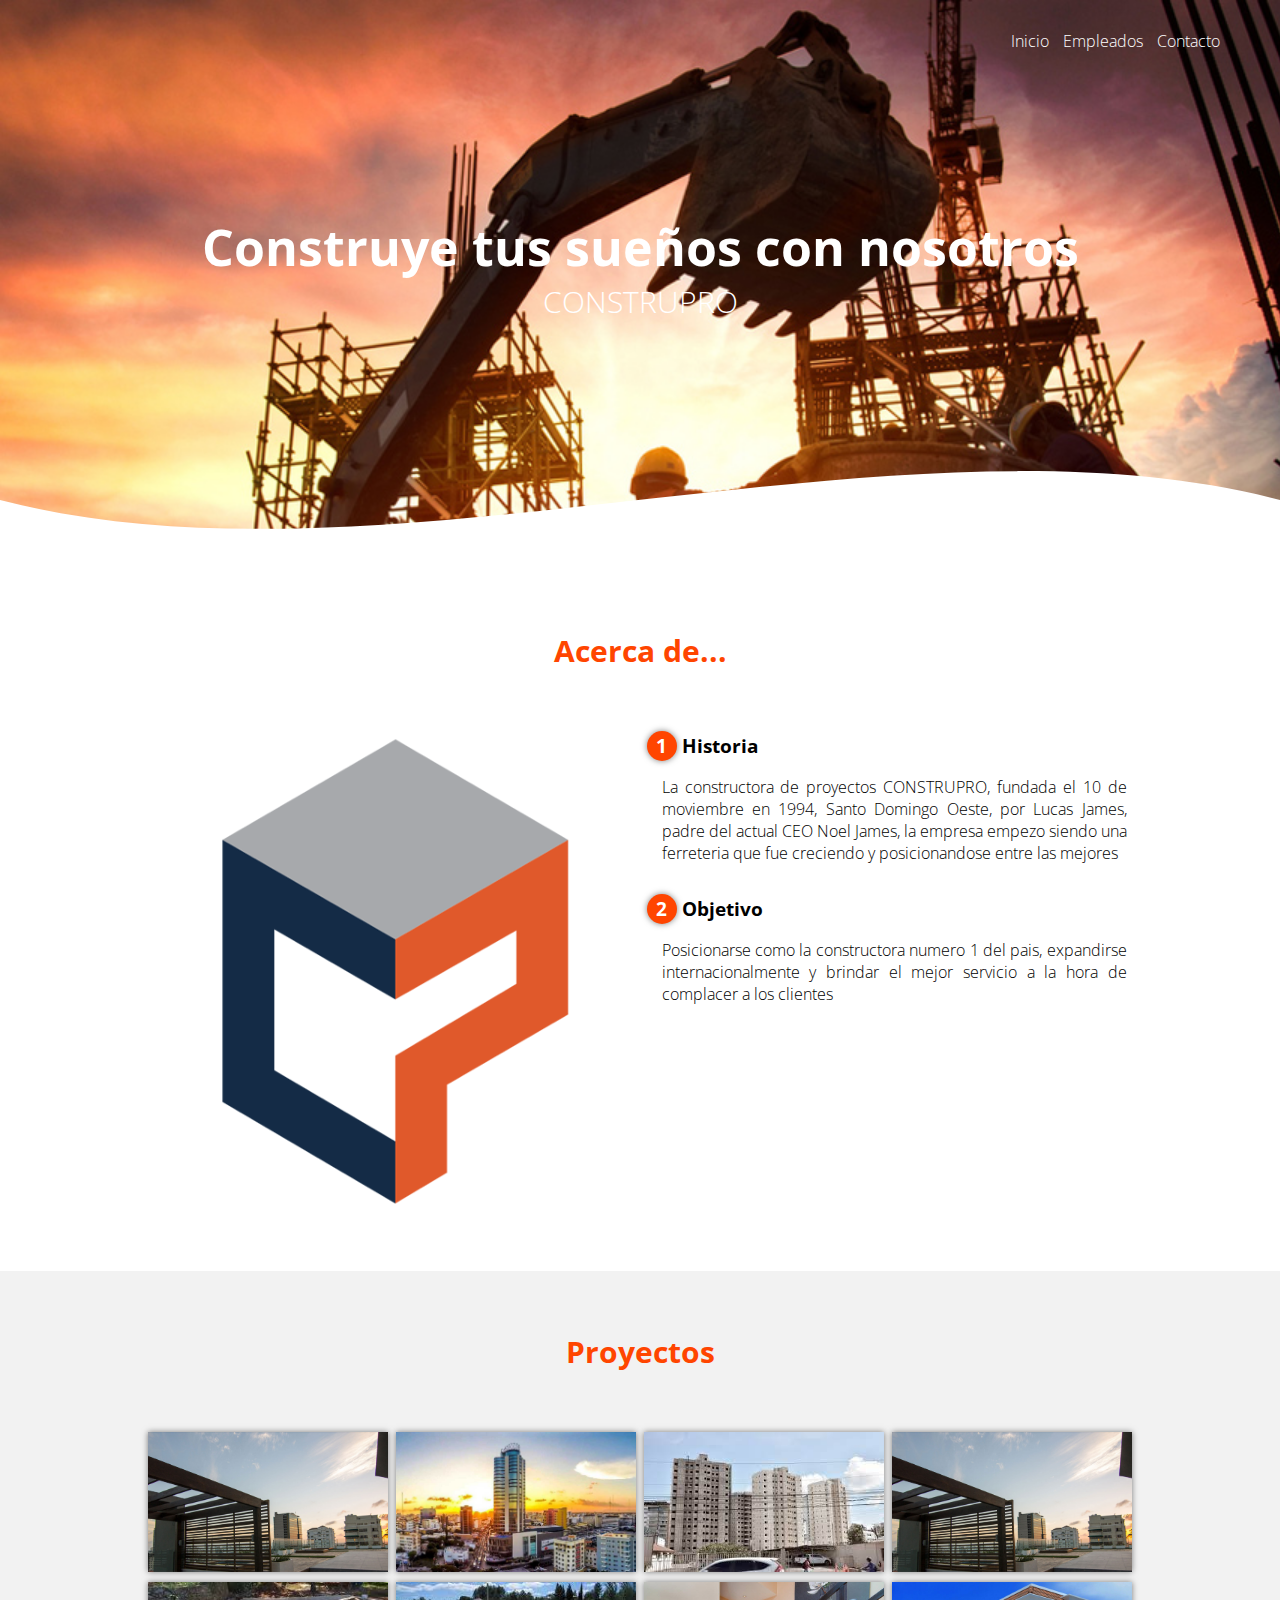
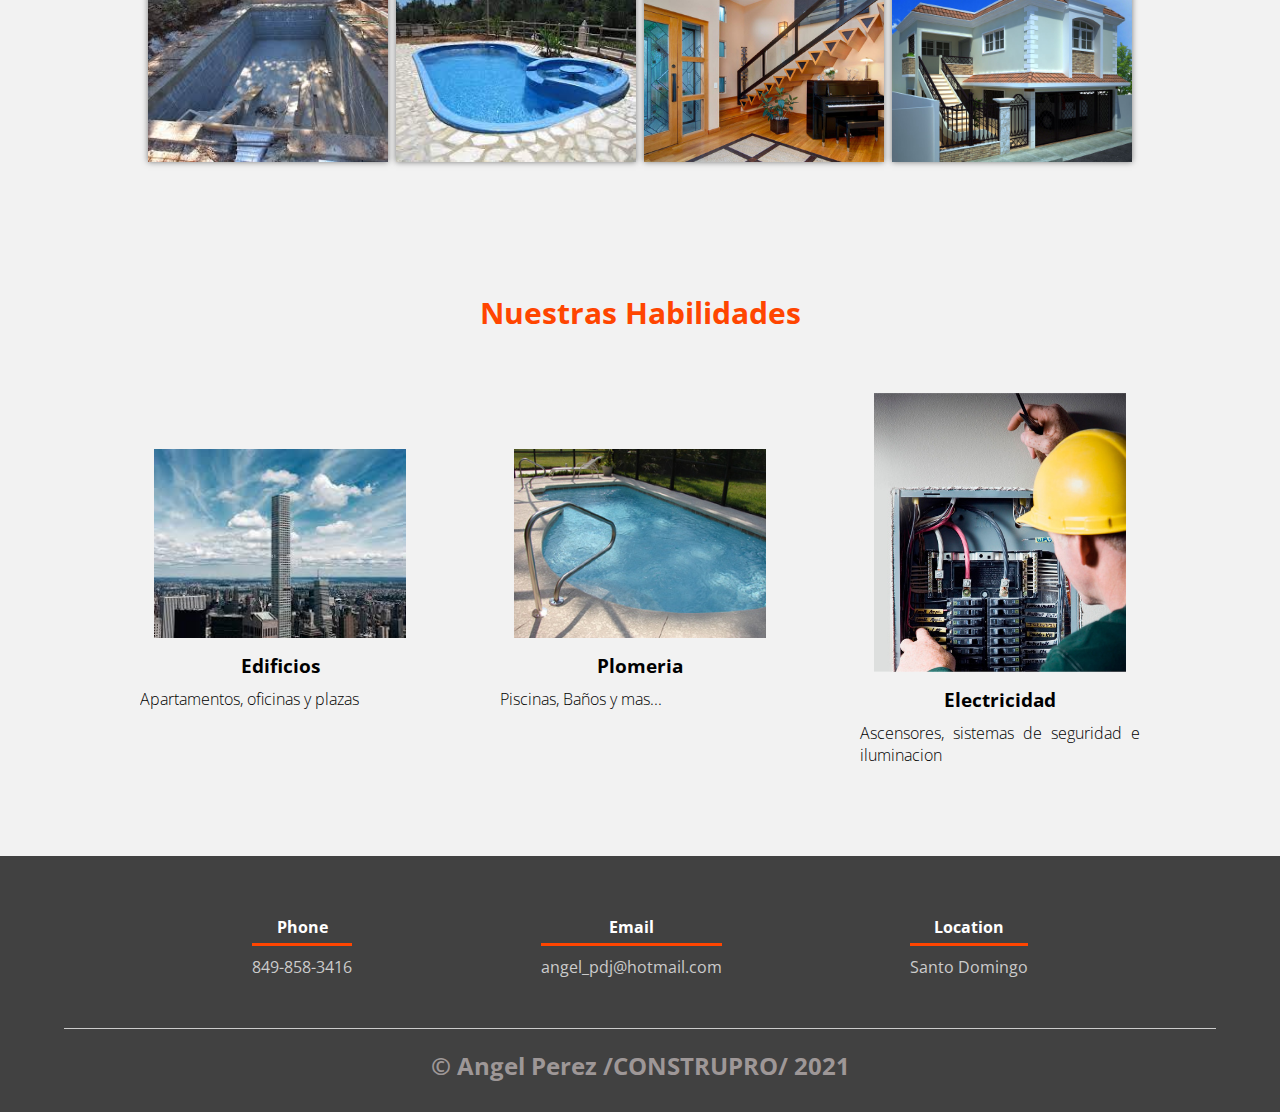
<file: index.html>
<!DOCTYPE html>
<html lang="es">

<head>
    <meta charset="UTF-8">
    <meta name="viewport" content="width=device-width, initial-scale=1.0">
    <meta http-equiv="X-UA-Compatible" content="ie=edge">
    <title>CONSTRUPRO</title>
    <link rel="shortcut icon" href="img/icon.png" type="image/x-icon">
    <link rel="stylesheet" href="css/estilos.css">
    <link href="https://fonts.googleapis.com/css?family=Open+Sans:300,400,700,800&display=swap" rel="stylesheet"> 
</head>

<body>
    <header>
        <nav>
            <a href="index.html">Inicio</a>
            <a href="empleado.html">Empleados</a>
            <a href="contacto.html">Contacto</a>
        </nav>
        <section class="textos-header">
            <h1>Construye tus sueños con nosotros</h1>
            <h2>CONSTRUPRO</h2>
        </section>
        <div class="wave" style="height: 150px; overflow: hidden;"><svg viewBox="0 0 500 150" preserveAspectRatio="none"
                style="height: 100%; width: 100%;">
                <path d="M0.00,49.98 C150.00,150.00 349.20,-50.00 500.00,49.98 L500.00,150.00 L0.00,150.00 Z"
                    style="stroke: none; fill: #fff;"></path>
            </svg></div>
    </header>
    <main>
        <section class="contenedor sobre-nosotros">
            <h2 class="titulo">Acerca de...</h2>
            <div class="contenedor-sobre-nosotros">
                <img src="img/icon.png" alt="" class="imagen-about-us">
                <div class="contenido-textos">
                    <h3><span>1</span>Historia</h3>
                    <p>La constructora de proyectos CONSTRUPRO, fundada el 10 de moviembre en 1994, Santo Domingo Oeste, 
                        por Lucas James, padre del actual CEO Noel James, la empresa empezo siendo una ferreteria que fue 
                        creciendo y posicionandose entre las mejores</p>
                    <h3><span>2</span>Objetivo</h3>
                    <p>Posicionarse como la constructora numero 1 del pais, expandirse internacionalmente y brindar el mejor 
                        servicio a la hora de complacer a los clientes</p>
                </div>
            </div>
        </section>
        <section class="Proyectos">
            <div class="contenedor">
                <h2 class="titulo">Proyectos</h2>
                <div class="galeria-port">
                    <div class="imagen-port">
                        <img src="img/img1.jpg" alt="">
                        <div class="hover-galeria">
                            <img src="img/icono1.png" alt="">
                            <p>Nuestro trabajo</p>
                        </div>
                    </div>
                    <div class="imagen-port">
                        <img src="img/img2.jpg" alt="">
                        <div class="hover-galeria">
                            <img src="img/icono1.png" alt="">
                            <p>Nuestro trabajo</p>
                        </div>
                    </div>
                    <div class="imagen-port">
                        <img src="img/img3.jpg" alt="">
                        <div class="hover-galeria">
                            <img src="img/icono1.png" alt="">
                            <p>Nuestro trabajo</p>
                        </div>
                    </div>
                    <div class="imagen-port">
                        <img src="img/img1.jpg" alt="">
                        <div class="hover-galeria">
                            <img src="img/icono1.png" alt="">
                            <p>Nuestro trabajo</p>
                        </div>
                    </div>
                    <div class="imagen-port">
                        <img src="img/img4.jpg" alt="">
                        <div class="hover-galeria">
                            <img src="img/icono1.png" alt="">
                            <p>Nuestro trabajo</p>
                        </div>
                    </div>
                    <div class="imagen-port">
                        <img src="img/img5.jpg" alt="">
                        <div class="hover-galeria">
                            <img src="img/icono1.png" alt="">
                            <p>Nuestro trabajo</p>
                        </div>
                    </div>
                    <div class="imagen-port">
                        <img src="img/img6.jpg" alt="">
                        <div class="hover-galeria">
                            <img src="img/icono1.png" alt="">
                            <p>Nuestro trabajo</p>
                        </div>
                    </div>
                    <div class="imagen-port">
                        <img src="img/img7.jpg" alt="">
                        <div class="hover-galeria">
                            <img src="img/icono1.png" alt="">
                            <p>Nuestro trabajo</p>
                        </div>
                    </div>
                </div>
            </div>
        </section>
       
        <section class="about-services">
            <div class="contenedor">
                <h2 class="titulo">Nuestras Habilidades</h2>
                <div class="servicio-cont">
                    <div class="servicio-ind">
                        <img src="img/ed.jpg" alt="">
                        <h3>Edificios</h3>
                        <p>Apartamentos, oficinas y plazas</p>
                    </div>
                    <div class="servicio-ind">
                        <img src="img/plo.jpg" alt="">
                        <h3>Plomeria</h3>
                        <p>Piscinas, Baños y mas...</p>
                    </div>
                    <div class="servicio-ind">
                        <img src="img/el.jpg" alt="">
                        <h3>Electricidad</h3>
                        <p>Ascensores, sistemas de seguridad e iluminacion</p>
                    </div>
                </div>
            </div>
        </section>
    </main>
    <footer>
        <div class="contenedor-footer">
            <div class="content-foo">
                <h4>Phone</h4>
                <p>849-858-3416</p>
            </div>
            <div class="content-foo">
                <h4>Email</h4>
                <p>angel_pdj@hotmail.com</p>
            </div>
            <div class="content-foo">
                <h4>Location</h4>
                <p>Santo Domingo</p>
            </div>
        </div>
        <h2 class="titulo-final">&copy; Angel Perez /CONSTRUPRO/ 2021</h2>
    </footer>
</body>

</html>
</file>
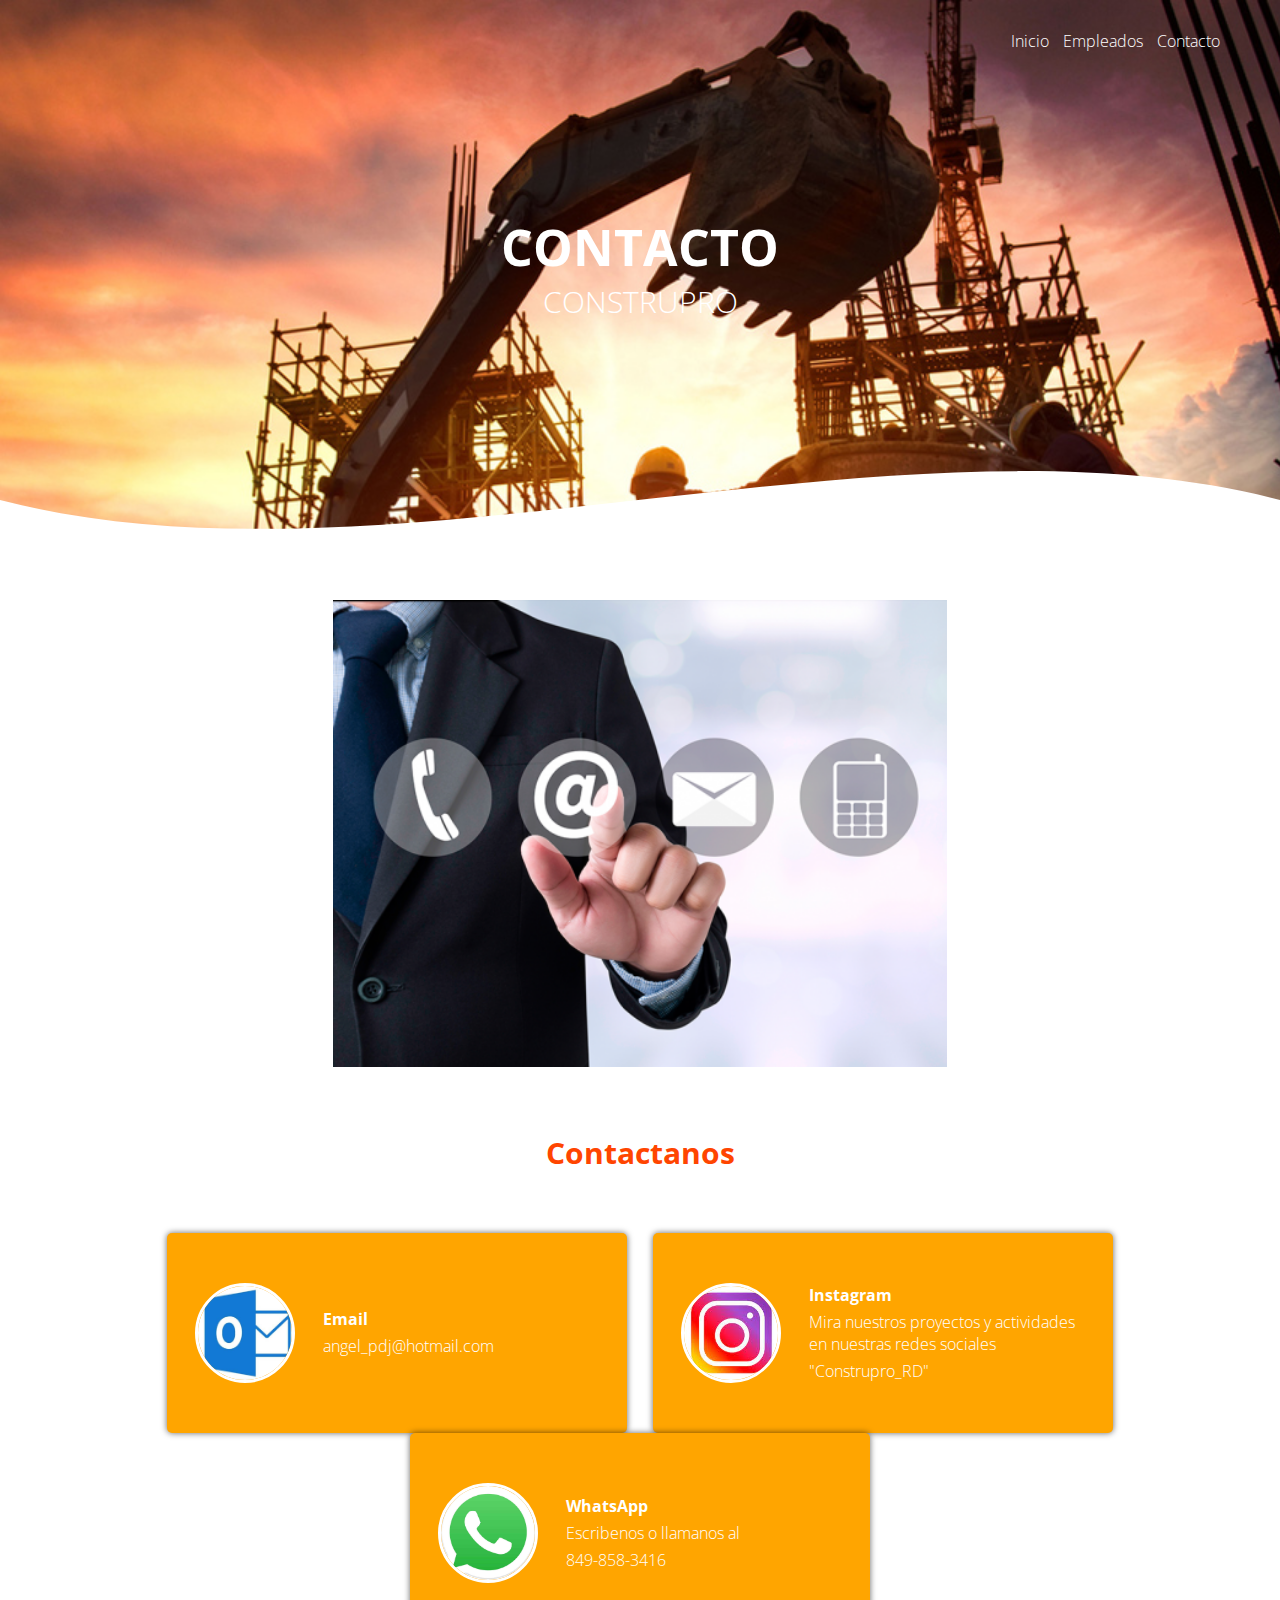
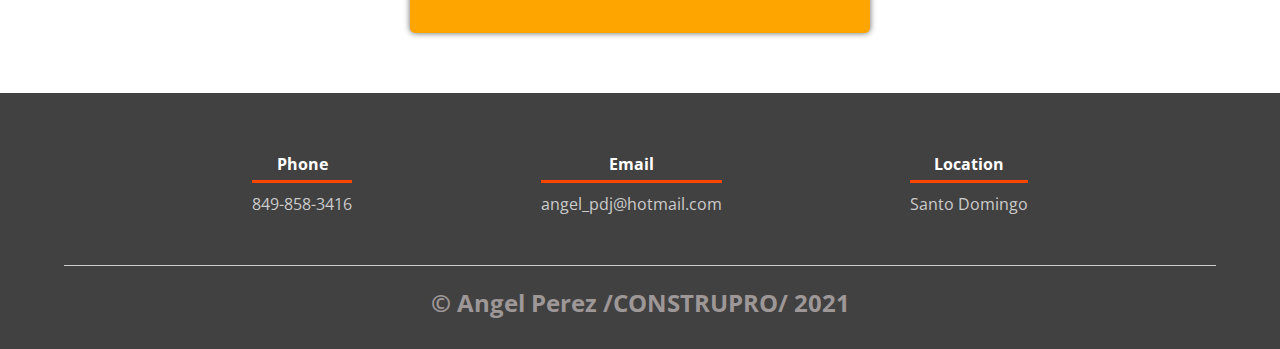
<file: contacto.html>
<!DOCTYPE html>
<html lang="es">

<head>
    <meta charset="UTF-8">
    <meta name="viewport" content="width=device-width, initial-scale=1.0">
    <meta http-equiv="X-UA-Compatible" content="ie=edge">
    <title>CONSTRUPRO</title>
    <link rel="shortcut icon" href="img/icon.png" type="image/x-icon">
    <link rel="stylesheet" href="css/estilos.css">
    <link href="https://fonts.googleapis.com/css?family=Open+Sans:300,400,700,800&display=swap" rel="stylesheet"> 
</head>

<body>
    <header>
        <nav>
            <a href="index.html">Inicio</a>
            <a href="empleado.html">Empleados</a>
            <a href="contacto.html">Contacto</a>
        </nav>
        <section class="textos-header">
            <h1>CONTACTO</h1>
            <h2>CONSTRUPRO</h2>
        </section>
        <div class="wave" style="height: 150px; overflow: hidden;"><svg viewBox="0 0 500 150" preserveAspectRatio="none"
                style="height: 100%; width: 100%;">
                <path d="M0.00,49.98 C150.00,150.00 349.20,-50.00 500.00,49.98 L500.00,150.00 L0.00,150.00 Z"
                    style="stroke: none; fill: #fff;"></path>
            </svg></div>
    </header>
    <main> 
        <center>     <div>
            <img src="img/cont.png" alt="" class="imagen-about-us">
        </div></center>
   
      <section class="clientes contenedor">
            <h2 class="titulo">Contactanos</h2>
            <div class="cards">
                <div class="card">
                    <img src="img/out.jpg" alt="">
                    <div class="contenido-texto-card">
                        <h4>Email</h4>
                        <p>angel_pdj@hotmail.com</p>
                    </div>
                </div>
                <div class="card">
                    <img src="img/ig.jpg" alt="">
                    <div class="contenido-texto-card">
                        <h4>Instagram</h4>
                        <p>Mira nuestros proyectos y actividades en nuestras redes sociales</p>
                        <p>"Construpro_RD"</p>
                    </div>
                </div>
            </div>   
            <div class="cards">          
            <div class="card">
                    <img src="img/ws.jpg" alt="">
                    <div class="contenido-texto-card">
                        <h4>WhatsApp</h4>
                        <p>Escribenos o llamanos al</p>
                        <p>849-858-3416</p>
                    </div>
            </div>
        </div>  
        </section>

    </main>
    <footer>
        <div class="contenedor-footer">
            <div class="content-foo">
                <h4>Phone</h4>
                <p>849-858-3416</p>
            </div>
            <div class="content-foo">
                <h4>Email</h4>
                <p>angel_pdj@hotmail.com</p>
            </div>
            <div class="content-foo">
                <h4>Location</h4>
                <p>Santo Domingo</p>
            </div>
        </div>
        <h2 class="titulo-final">&copy; Angel Perez /CONSTRUPRO/ 2021</h2>
    </footer>
</body>

</html>
</file>
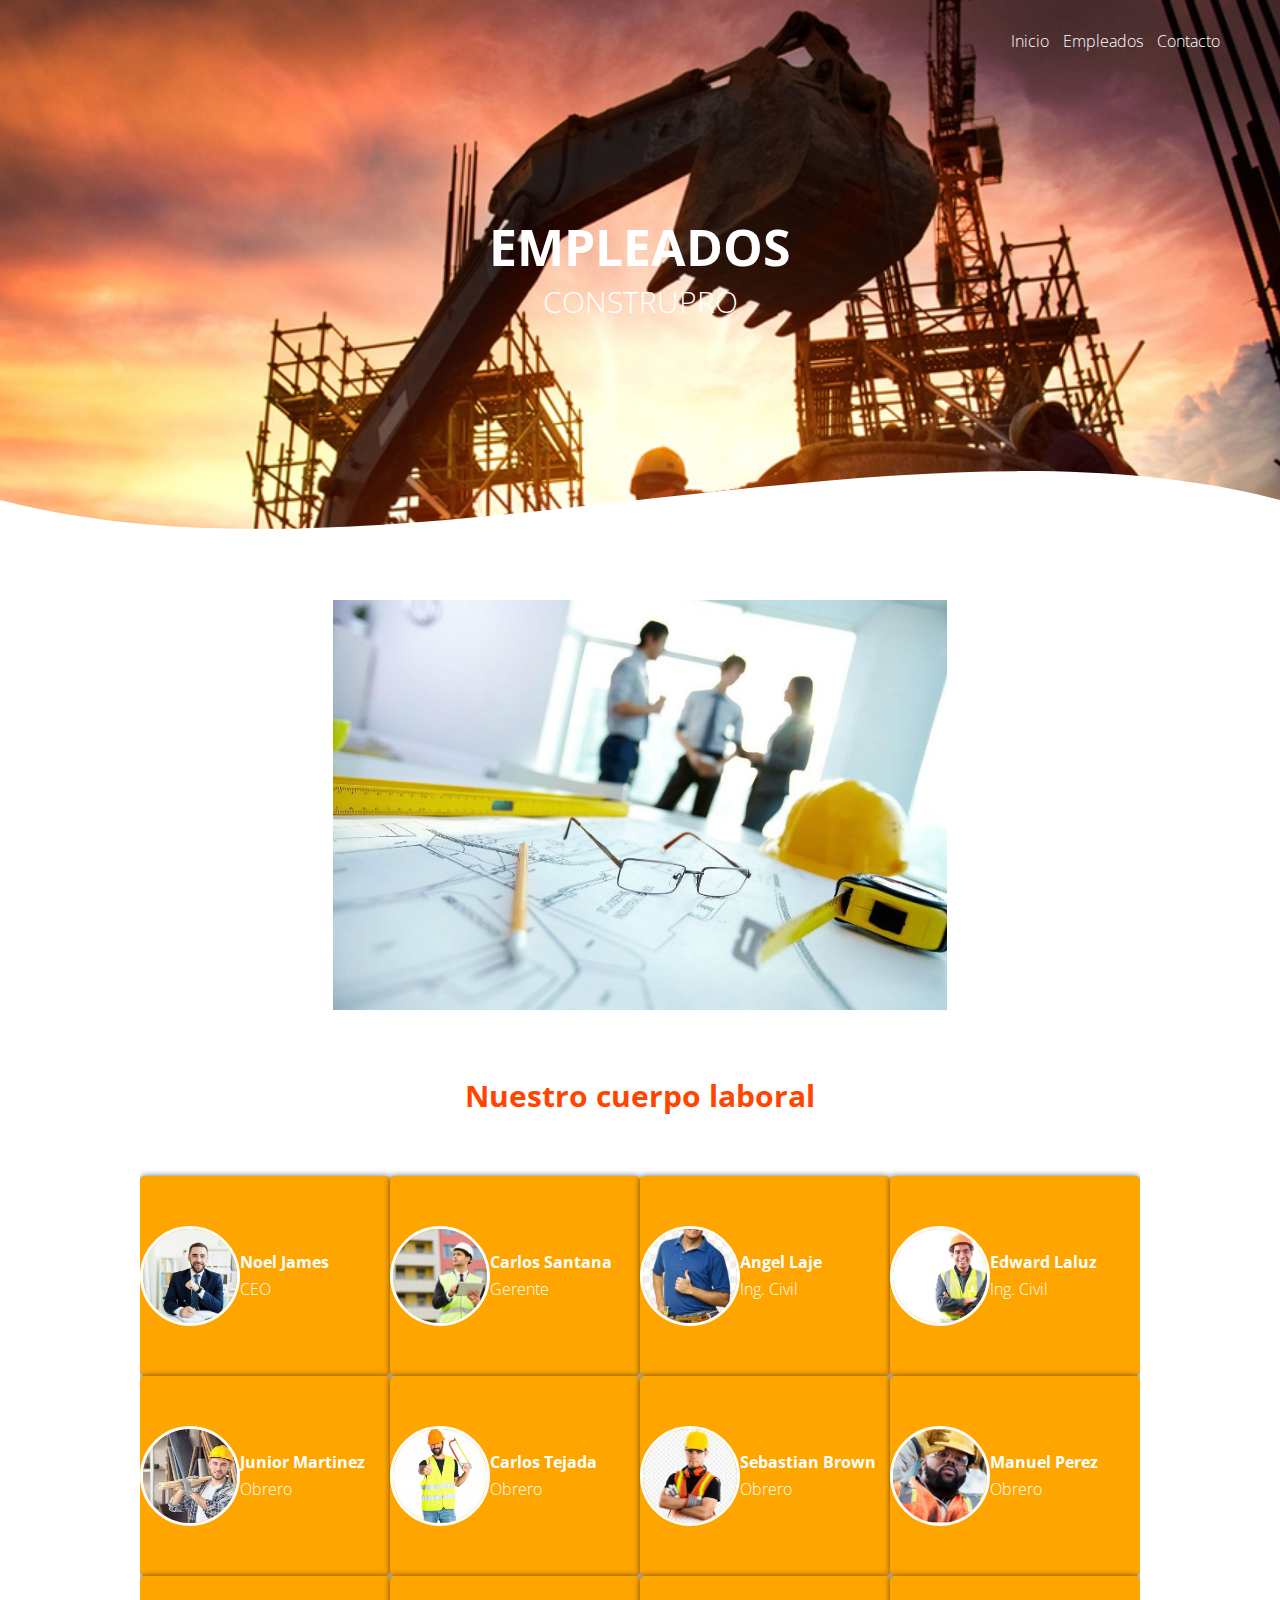
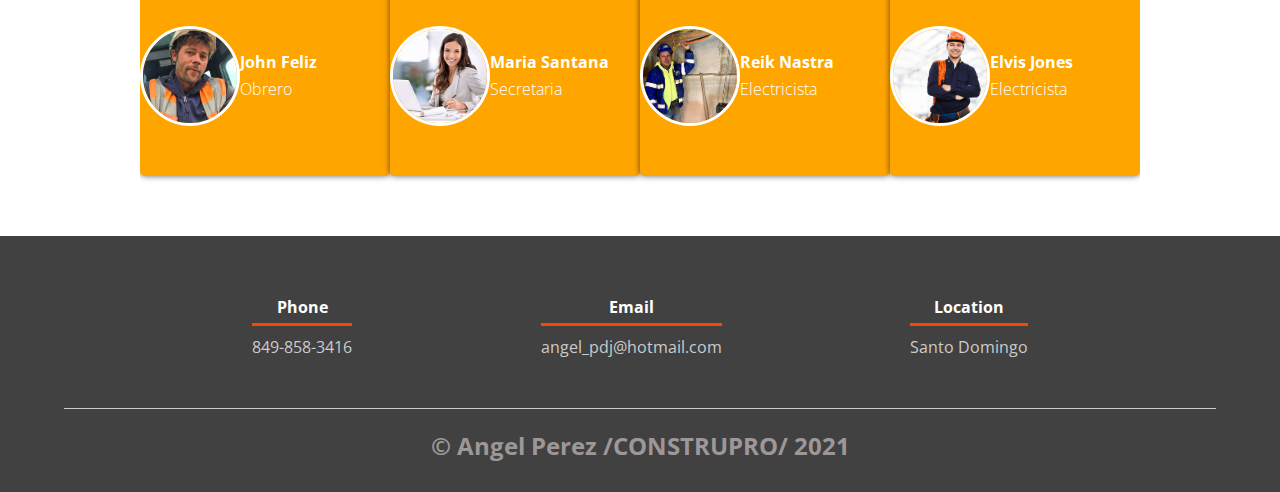
<file: empleado.html>
<!DOCTYPE html>
<html lang="es">

<head>
    <meta charset="UTF-8">
    <meta name="viewport" content="width=device-width, initial-scale=1.0">
    <meta http-equiv="X-UA-Compatible" content="ie=edge">
    <title>CONSTRUPRO</title>
    <link rel="shortcut icon" href="img/icon.png" type="image/x-icon">
    <link rel="stylesheet" href="css/estilos.css">
    <link href="https://fonts.googleapis.com/css?family=Open+Sans:300,400,700,800&display=swap" rel="stylesheet"> 
</head>

<body>
    <header>
        <nav>
            <a href="index.html">Inicio</a>
            <a href="empleado.html">Empleados</a>
            <a href="contacto.html">Contacto</a>
        </nav>
        <section class="textos-header">
            <h1>EMPLEADOS</h1>
            <h2>CONSTRUPRO</h2>
        </section>
        <div class="wave" style="height: 150px; overflow: hidden;"><svg viewBox="0 0 500 150" preserveAspectRatio="none"
                style="height: 100%; width: 100%;">
                <path d="M0.00,49.98 C150.00,150.00 349.20,-50.00 500.00,49.98 L500.00,150.00 L0.00,150.00 Z"
                    style="stroke: none; fill: #fff;"></path>
            </svg></div>
    </header>
    <main>
    <center>
        <div>
            <img src="img/emp.jpg" alt="" class="imagen-about-us">
        </div>
    </center>
      <section class="clientes contenedor">
            <h2 class="titulo">Nuestro cuerpo laboral</h2>
            <div class="cards">
                <div class="card">
                    <img src="img/ceo.jpg" alt="">
                    <div class="contenido-texto-card">
                        <h4>Noel James</h4>
                        <p>CEO</p>
                    </div>
                </div>
                <div class="card">
                    <img src="img/ger.jpg" alt="">
                    <div class="contenido-texto-card">
                        <h4>Carlos Santana</h4>
                        <p>Gerente</p>
                    </div>
                </div>
                <div class="card">
                    <img src="img/i1.jpg" alt="">
                    <div class="contenido-texto-card">
                        <h4>Angel Laje</h4>
                        <p>Ing. Civil</p>
                    </div>
                </div>
                <div class="card">
                    <img src="img/i2.jpg" alt="">
                    <div class="contenido-texto-card">
                        <h4>Edward Laluz</h4>
                        <p>Ing. Civil</p>
                    </div>
                </div>
            </div>
            <div class="cards">
                <div class="card">
                    <img src="img/o1.jpg" alt="">
                    <div class="contenido-texto-card">
                        <h4>Junior Martinez</h4>
                        <p>Obrero</p>
                    </div>
                </div>
                <div class="card">
                    <img src="img/o2.jpg" alt="">
                    <div class="contenido-texto-card">
                        <h4>Carlos Tejada</h4>
                        <p>Obrero</p>
                    </div>
                </div>
                <div class="card">
                    <img src="img/o3.jpg" alt="">
                    <div class="contenido-texto-card">
                        <h4>Sebastian Brown</h4>
                        <p>Obrero</p>
                    </div>
                </div>
                <div class="card">
                    <img src="img/o4.jpg" alt="">
                    <div class="contenido-texto-card">
                        <h4>Manuel Perez</h4>
                        <p>Obrero</p>
                    </div>
                </div>
            </div>
            <div class="cards">
                <div class="card">
                    <img src="img/o5.jpg" alt="">
                    <div class="contenido-texto-card">
                        <h4>John Feliz</h4>
                        <p>Obrero</p>
                    </div>
                </div>
                <div class="card">
                    <img src="img/s1.png" alt="">
                    <div class="contenido-texto-card">
                        <h4>Maria Santana</h4>
                        <p>Secretaria</p>
                    </div>
                </div>
                <div class="card">
                    <img src="img/t1.jpg" alt="">
                    <div class="contenido-texto-card">
                        <h4>Reik Nastra</h4>
                        <p>Electricista</p>
                    </div>
                </div>
                <div class="card">
                    <img src="img/t2.jpg" alt="">
                    <div class="contenido-texto-card">
                        <h4>Elvis Jones</h4>
                        <p>Electricista</p>
                    </div>
                </div>
            </div>
        </section>

    </main>
    <footer>
        <div class="contenedor-footer">
            <div class="content-foo">
                <h4>Phone</h4>
                <p>849-858-3416</p>
            </div>
            <div class="content-foo">
                <h4>Email</h4>
                <p>angel_pdj@hotmail.com</p>
            </div>
            <div class="content-foo">
                <h4>Location</h4>
                <p>Santo Domingo</p>
            </div>
        </div>
        <h2 class="titulo-final">&copy; Angel Perez /CONSTRUPRO/ 2021</h2>
    </footer>
</body>

</html>
</file>
<file: css/estilos.css>
* {
    margin: 0;
    padding: 0;
    box-sizing: border-box;
}

body {
    font-family: 'open sans';
}

.contenedor {
    padding: 60px 0;
    width: 90%;
    max-width: 1000px;
    margin: auto;
    overflow: hidden;
}

.titulo {
    color: orangered;
    font-size: 30px;
    text-align: center;
    margin-bottom: 60px;
}

header {
    width: 100%;
    height: 600px;
    background: transparent;
    background:  url(../img/portada.jpg);
    background-size: cover;
    background-attachment: fixed;
    position: relative;
}

nav{
    text-align: right;
    padding: 30px 50px 0 0;
}

nav > a{
    color: white;
    font-weight: 300;
    text-decoration: none;
    margin-right: 10px;
}

nav > a:hover{
  
    border-bottom: 3px solid orangered;
}

header .textos-header{
    display: flex;
    height: 430px;
    width: 100%;
    align-items: center;
    justify-content: center;
    flex-direction: column;
    text-align: center;
}



.textos-header h1{
    font-size: 50px;
    color:#fff;
}

.textos-header h2{
    font-size: 30px;
    font-weight: 300;
    color:#fff;
}

.wave{
    position: absolute;
    bottom: 0;
    width: 100%;
}

/* About us */

main .sobre-nosotros{
    padding: 30px 0 60px 0;
}
.contenedor-sobre-nosotros{
    display: flex;
    justify-content: space-evenly;
}

.imagen-about-us{
    width: 48%;
}

.sobre-nosotros .contenido-textos{
    width: 48%;
}

.contenido-textos h3{
    margin-bottom: 15px;
}

.contenido-textos h3 span{
    background: orangered;
    color: #fff;
    border-radius: 50%;
    display: inline-block;
    text-align: center;
    width: 30px;
    height: 30px;
    padding: 2px;
    box-shadow: 0 0 6px 0 rgba(0, 0, 0, .5);
    margin-right: 5px;
}

.contenido-textos p{
    padding: 0px 0px 30px 15px;
    font-weight: 300;
    text-align: justify;
}

/* Galeria */


.Proyectos{
    background: #f2f2f2;
}

.galeria-port{
    display: flex;
    justify-content: space-evenly;
    flex-wrap: wrap;
}

.imagen-port{
    width: 24%;
    margin-bottom: 10px;
    overflow: hidden;
    position: relative;
    cursor: pointer;
    box-shadow: 0 0 6px 0 rgba(0, 0, 0, .5);
}

.imagen-port > img{
    width: 100%;
    height: 100%;
    object-fit: cover;
    display: block;
}

.hover-galeria{
    position: absolute;
    width: 100%;
    height: 100%;
    top: 0;
    transform: scale(0);
    background: orangered;
    transition: transform .5s;
    display: flex;
    justify-content: center;
    align-items: center;
    flex-direction: column;
}

.hover-galeria img{
    width: 50px;
}

.hover-galeria p{
    color: #fff;
}

.imagen-port:hover .hover-galeria{
    transform: scale(1);
}

/* Clients */

.cards{
    display: flex;
    justify-content: space-evenly;
}

.cards .card{
    background: orange;
    display: flex;
    width: 46%;
    height: 200px;
    align-items: center;
    justify-content: space-evenly;
    border-radius: 5px;
    box-shadow: 0 0 6px 0 rgba(0, 0, 0, 0.6);
}

.cards .card img{
    width: 100px;
    height: 100px;
    object-fit: cover;
    border: 3px solid #fff;
    border-radius: 50%;
    display: block;
}

.cards .card > .contenido-texto-card{
    width: 60%;
    color: #fff;
}

.cards .card > .contenido-texto-card p{
    font-weight: 300;
    padding-top: 5px;
}

/*  Our team */

.about-services{
    background: #f2f2f2;
    padding-bottom: 30px;
}


.servicio-cont{
    display:flex;
    justify-content: space-between;
    align-items: center;
}

.servicio-ind{
    width: 28%;
    text-align: center;
}

.servicio-ind img{
    width: 90%;
}

.servicio-ind h3{
    margin: 10px 0;
}

.servicio-ind p{
    font-weight: 300;
    text-align: justify;
}

/* footer */

footer{
    background: #414141;
    padding: 60px 0 30px 0;
    margin: auto;
    overflow: hidden;
}

.contenedor-footer{
    display: flex;
    width: 90%;
    justify-content: space-evenly;
    margin: auto;
    padding-bottom: 50px;
    border-bottom: 1px solid #ccc;
}

.content-foo{
    text-align: center;
}

.content-foo h4{
    color: #fff;
    border-bottom: 3px solid orangered;
    padding-bottom: 5px;
    margin-bottom: 10px;
}

.content-foo p{
    color: #ccc;
}

.titulo-final{
    text-align: center;
    font-size: 24px;
    margin: 20px 0 0 0;
    color: #9e9797;
}

@media screen and (max-width:900px){
    header{
        background-position: center;
    }

    .contenedor-sobre-nosotros{
        flex-direction: column;
        justify-content: center;
        align-items: center;
    }

    .sobre-nosotros .contenido-textos{
        width: 90%;
    }

    .imagen-about-us{
        width: 90%;
    }

    /* Galeria */

    .imagen-port{
        width: 44%;
    }

    /* Clientes */

    .cards{
        flex-direction: column;
        justify-content: center;
        align-items: center;
    }

    .cards .card{
        width: 90%;
    }

    .cards .card:first-child{
        margin-bottom: 30px;
    }

    /* servicios */

    .servicio-cont{
        justify-content: center;
        flex-direction: column;
    }

    .servicio-ind{
        width: 100%;
        text-align: center;
    }

    .servicio-ind:nth-child(1), .servicio-ind:nth-child(2){
        margin-bottom: 60px;
    }

    .servicio-ind img{
        width: 90%;
    }
}

@media screen and (max-width:500px){
    nav{
        text-align: center;
        padding: 30px 0 0 0;
    }

    nav > a{
        margin-right: 5px;
    }

    .textos-header h1{
        font-size: 35px;
    }

    .textos-header h2{
        font-size: 20px;
    }

    /* ABOUT US */

    .imagen-about-us{
        margin-bottom: 60px;
        width: 99%;
    }

    .sobre-nosotros .contenido-textos{
        width: 95%;
    }

    /* Galeria */

    .imagen-port{
        width: 95%;
    }

    /* Clients */

    .cards .card{
        height: 450px;
        display: flex;
        flex-direction: column;
        align-items: center;
    }

    .cards .card img{
        width: 90px;
        height: 90px;
    }

    /* Footer */

    .contenedor-footer{
        flex-direction: column;
        border: none;
    }

    .content-foo{
        margin-bottom: 20px;
        text-align: center;
    }

    .content-foo h4{
        border: none;
    }

    .content-foo p{
        color: #ccc;
        border-bottom: 1px solid #f2f2f2;
        padding-bottom: 20px;
    }

    .titulo-final{
        font-size: 20px;
    }
}
</file>
